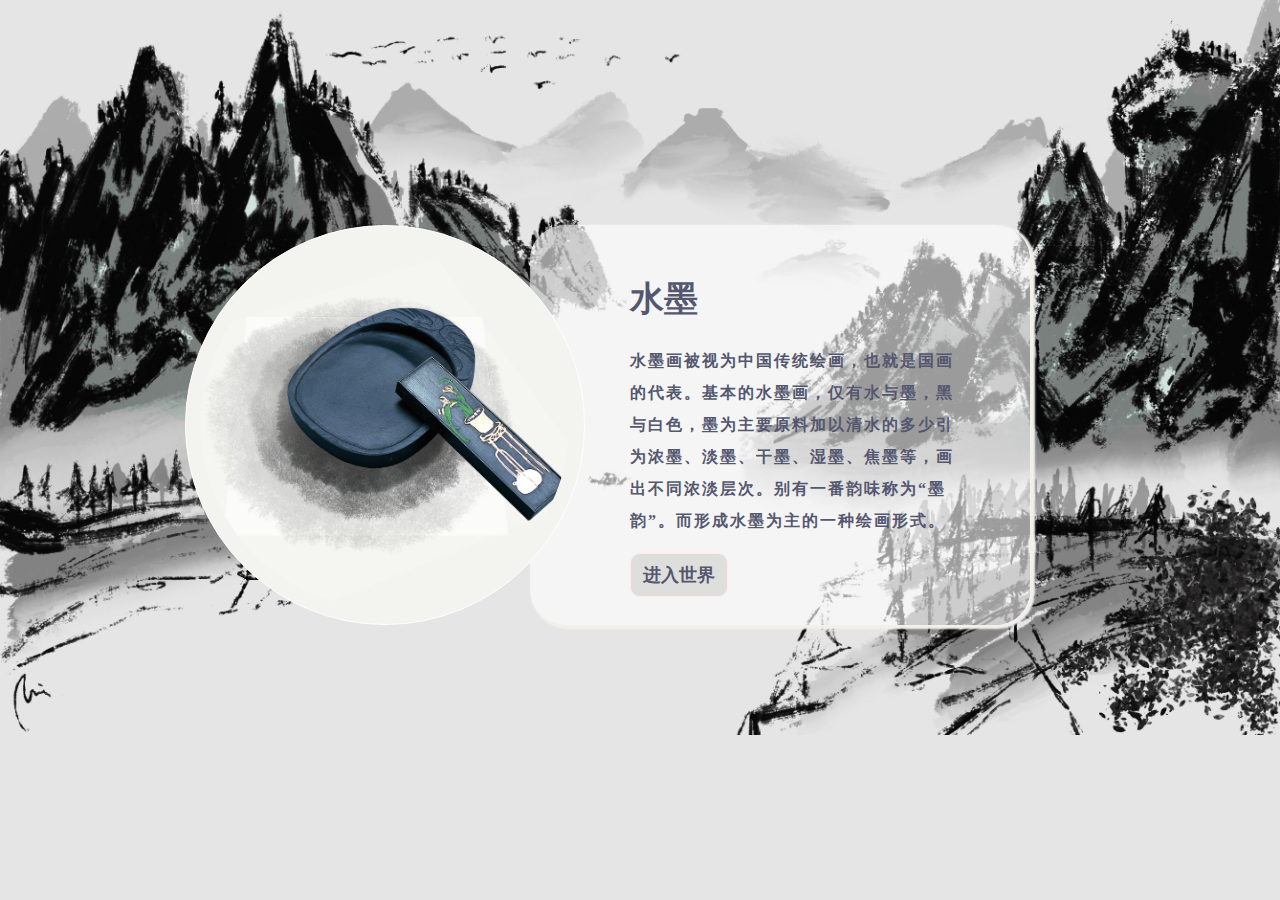
<file: 水墨世界/index.html>
<!DOCTYPE html>
<html>
	<head>
		<meta charset="utf-8" />
		<link href="./css/main.css" type="text/css" rel="stylesheet" />
		<title>水墨世界</title>
	</head>
	<body>
		<div class="backgroudCloth"></div>
		<div id="bodyer1" class="container">
			<div class="card">
				<div class="imgBx">
					<img class="lazy" src="img/img2.png">
				</div>
				<div class="contentBx">
					<div class="content">
						<h1>水墨</h1>
						<p>水墨画被视为中国传统绘画，也就是国画的代表。基本的水墨画，仅有水与墨，黑与白色，墨为主要原料加以清水的多少引为浓墨、淡墨、干墨、湿墨、焦墨等，画出不同浓淡层次。别有一番韵味称为“墨韵”。而形成水墨为主的一种绘画形式。</p>
						<button id="btn" onclick="window.location.href='InkPainting.html'">进入世界</button>
					</div>
				</div>
			</div>
		</div>
	</body>
</html>
</file>
<file: 水墨世界/css/main.css>
*{
	box-sizing: border-box;
}
body{
    font-family: "楷体";
    margin: 0;
	padding: 0;
	background-color: #F0D6D2;
	background: url(../img/img1.jpg) no-repeat;
	background-size: 100% auto;
	font-weight: 700;
}
.backgroudCloth{
	position: absolute;
	width: 100%;
	height: 100%;
	background: rgba(0,0,0,0.1);
}
.container{
	position: absolute;
	top:25%;
	left: 0;
	right: 0;
	margin: 0 auto;
	width: 1000px;
}
.container .card{
	display: flex;
}
.container .card .imgBx{
	position: relative;
	width: 400px;
	height: 400px;
	left: 20px;
	margin: 0 0 0 25px;
	z-index: 1;
	background: #F3F3F0;
	border: #FFFFFF solid 1px;
	border-radius:50%;
	animation:anim_right 1.5s linear;
}
.container .card .imgBx img{
	position: relative;
	width: 100%;
	height: 100%;
	object-fit:cover;
	padding: 15px;
	border-radius:50%;
}
@keyframes anim_right{
		from{
			transform:translate3d(-100px,0,0);
			opacity:.4;
			}
		to{
			transform:translate3d(0,0,0);
			opacity:1;
		}
}
.container .card .contentBx{
	position: relative;
	width: 500px;
	height: 400px;
	padding: 0 60px 0 100px;
	right: 35px;
	display: flex;
	justify-content: center;
	align-items: center;
	animation:anim_up 2.5s;
	background-color: rgba(255,255,255,.6);
	border-radius:35px;
	box-shadow:3px 2px 2px 2px #F1F0ED;
}
@keyframes anim_up{
		from{
			transform:translate3d(0,100px,0);
			opacity:.3;
			}
		to{
			transform:translate3d(0,0,0);
			opacity:1;
		}
}
.container .card .contentBx h1{
	font-size: 34px;
	color: #54576F;
}
.container .card .contentBx p{
	margin-top: 10px;
	color: #54576F;
	line-height: 2;
	letter-spacing: 2px;
}
button{
	font-family: "楷体";
	border: 1px solid #FEECE8;
	background-color: #DEDEDD;
	font-weight: 700;
	font-size: 18px;
	color: #54576F;
	border-radius:10px;
	padding: 9px 12px 9px 12px;
	outline:none;
}
button:hover{
	background-color: #D6D6D5;
	color: #F3F3F0;
}
</file>
